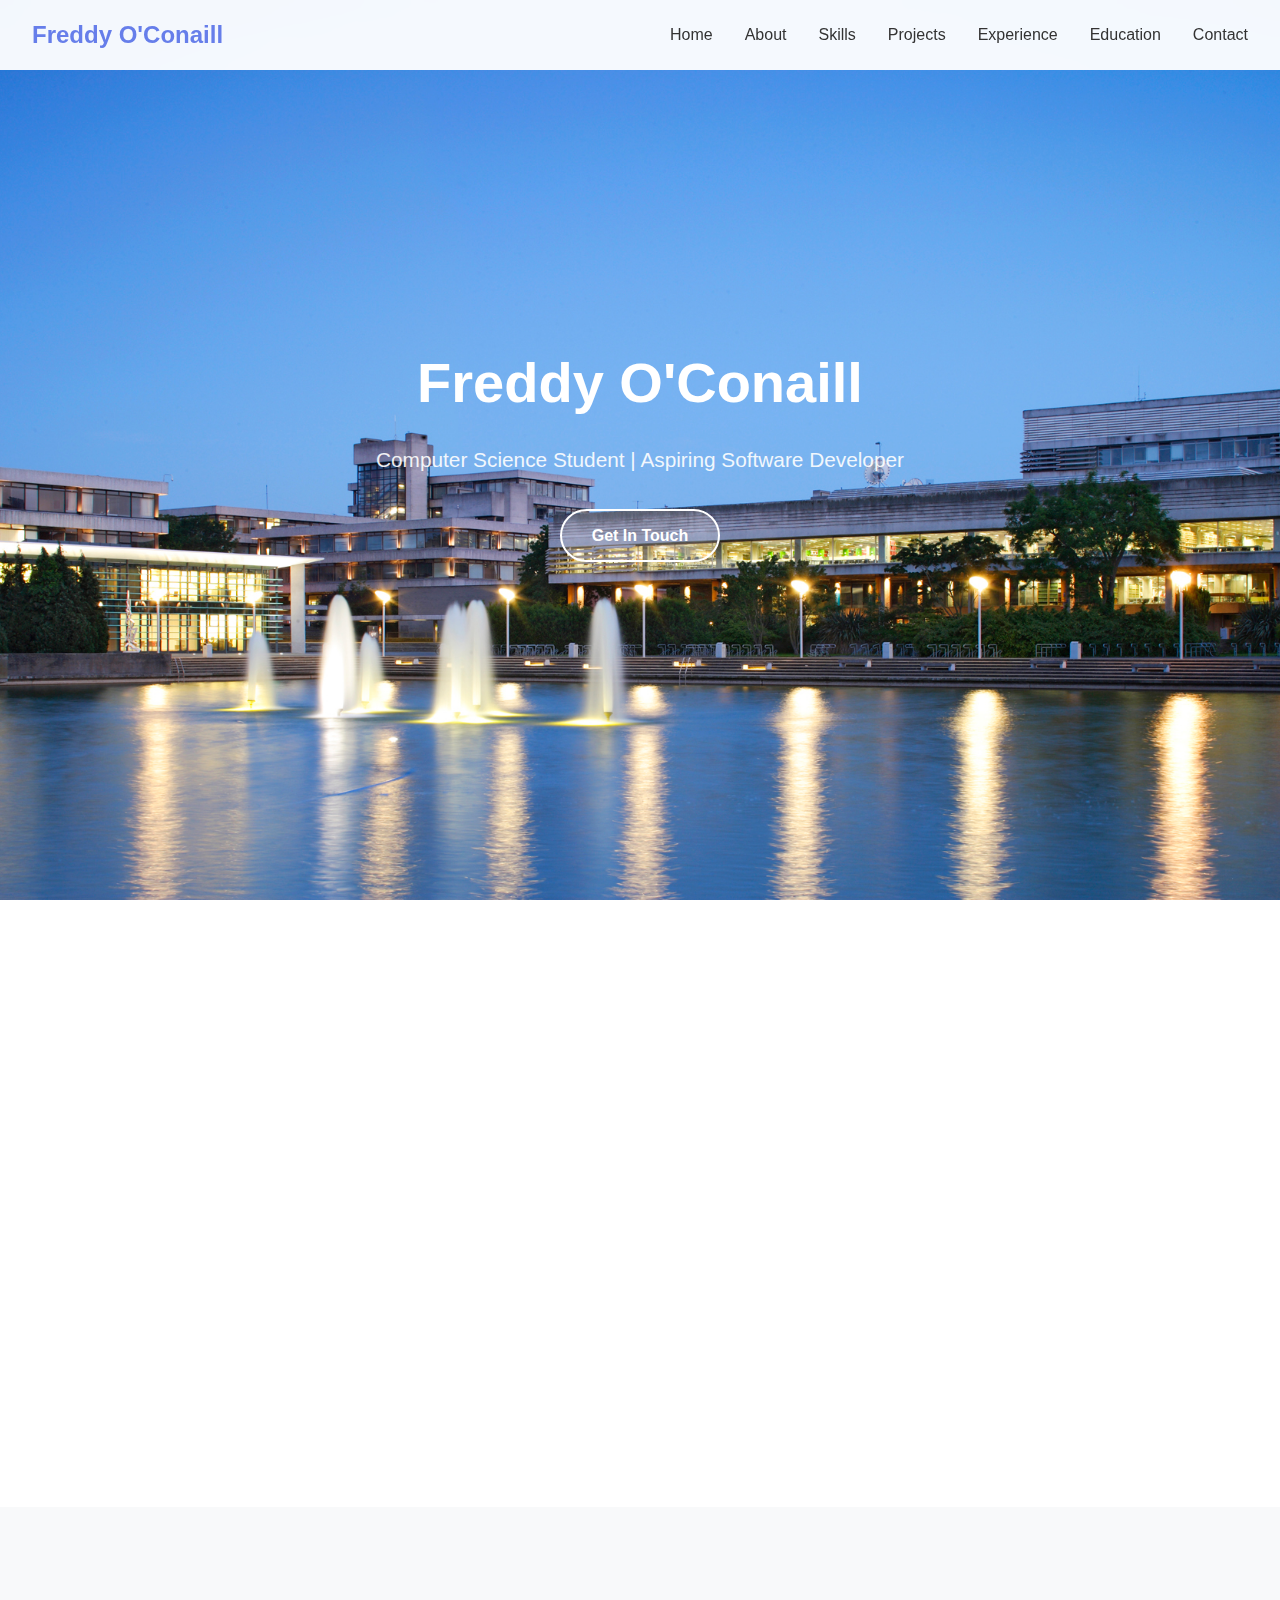
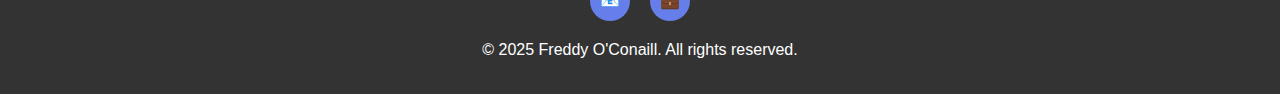
<file: website/main.html>
<!DOCTYPE html>
<html lang="en">
<head>
    <meta charset="UTF-8">
    <meta name="viewport" content="width=device-width, initial-scale=1.0">
    <title>Freddy O'Conaill - CS Student</title>
    <link rel="stylesheet" href="style.css">
</head>
<body>
    <!-- Navigation -->
    <nav id="navbar">
        <div class="nav-container">
            <div class="logo">Freddy O'Conaill</div>
            <ul class="nav-menu" id="nav-menu">
                <li><a href="#home" class="nav-link">Home</a></li>
                <li><a href="#about" class="nav-link">About</a></li>
                <li><a href="#skills" class="nav-link">Skills</a></li>
                <li><a href="#projects" class="nav-link">Projects</a></li>
                <li><a href="#experience" class="nav-link">Experience</a></li>
                <li><a href="#education" class="nav-link">Education</a></li>
                <li><a href="#contact" class="nav-link">Contact</a></li>
            </ul>
            <div class="hamburger" id="hamburger">
                <span></span>
                <span></span>
                <span></span>
            </div>
        </div>
    </nav>

    <!-- Hero Section -->
    <section id="home" class="hero">
        <div class="hero-content">
            <h1>Freddy O'Conaill</h1>
            <p class="subtitle">Computer Science Student | Aspiring Software Developer</p>
            <a href="#contact" class="cta-button">Get In Touch</a>
        </div>
    </section>

    <!-- About Section -->
    <section id="about" class="section">
        <div class="container">
            <h2 class="section-title fade-in">About Me</h2>
            <div class="about-content fade-in">
                <div class="about-image">
                    <div class="profile-pic">
                        <img src="0988477B-3825-44A6-AC79-C04C6C9B5664_1_201_a.jpeg">
                    </div>
                </div>
                <div class="about-text">
                    <h3>Passionate CS Student</h3>
                    <p>I'm a dedicated Computer Science student with a passion for creating innovative solutions and building meaningful software. Currently pursuing my degree while actively seeking internship opportunities to apply my knowledge in real-world scenarios.</p>
                    <p>I enjoy tackling complex problems, learning new technologies, and collaborating with teams to create impactful projects. My goal is to contribute to cutting-edge technology that makes a difference in people's lives.</p>
                    <p>When I'm not coding, you can find me running, playing golf or socialising in my many of my colleges socieities</p>
                </div>
            </div>
        </div>
    </section>

    <!-- Skills Section -->
    <section id="skills" class="section">
        <div class="container">
            <h2 class="section-title fade-in">Technical Skills</h2>
            <div class="skills-grid fade-in">
                <div class="skill-category">
                    <h3>Programming Languages</h3>
                    <div class="skill-tags">
                        <span class="skill-tag">Python</span>
                        <span class="skill-tag">Java</span>
                        <span class="skill-tag">JavaScript</span>
                        <span class="skill-tag">SQL</span>
                    </div>
                </div>
                <div class="skill-category">
                    <h3>Web Development</h3>
                    <div class="skill-tags">
                        <span class="skill-tag">HTML5</span>
                        <span class="skill-tag">CSS3</span>
                        <span class="skill-tag">JavaScript</span>

                    </div>
                </div>
                <div class="skill-category">
                    <h3>Databases</h3>
                    <div class="skill-tags">
                        <span class="skill-tag">MySQL</span>
                    </div>
                </div>
            </div>
        </div>
    </section>

    <!-- Projects Section -->
    <section id="projects" class="section">
        <div class="container">
            <h2 class="section-title fade-in">Featured Projects</h2>
            <div class="projects-grid fade-in">
                <div class="project-card">
                    <div class="project-image">💻</div>
                    <div class="project-content">
                        <h3 class="project-title">HexOust Game</h3>
                        <p class="project-description">Built a game from scratch in Java, using JavaFX to host the desktop application. Designed and built detailed unit tests for the application</p>
                        <div class="project-tech">
                            <span class="tech-tag">Java</span>
                            <span class="tech-tag">JavaFX</span>
                            <span class="tech-tag">Junit</span>
                        </div>
                        <div class="project-links">

                            <a href="https://github.com/FredisGod/GROUP_32_HEXOUST" class="project-link">GitHub</a>
                        </div>
                    </div>
                </div>
                <div class="project-card">
                    <div class="project-image">📱</div>
                    <div class="project-content">
                        <h3 class="project-title">Algorithm Research Paper</h3>
                        <p class="project-description">Worked in a team to recreate a study on Algorithm efficeny in relation to power consumption. Used a combination of Math, statistiscs and programming combining many of the skills I've learned in my degree</p>
                        <div class="project-tech">
                            <span class="tech-tag">Java</span>
                            <span class="tech-tag">Algorithms/Data Structures</span>
                            <span class="tech-tag">Probability</span>
                            <span class="tech-tag">Statistics</span>
                            <span class="tech-tag">Ubuntu linux</span>
                        </div>
                        <div class="project-links">
                            <a href="https://github.com/FredisGod/AlgorithmAnalysis" class="project-link">GitHub</a>
                        </div>
                    </div>
                </div>
                <div class="project-card">
                    <div class="project-image">🤖</div>
                    <div class="project-content">
                        <h3 class="project-title">Personal Website</h3>
                        <p class="project-description">Built my personal website as a summer project to teach myself the fundamentals of web design</p>
                        <div class="project-tech">
                            <span class="tech-tag">HTML5</span>
                            <span class="tech-tag">CSS</span>
                            <span class="tech-tag">JavaScript</span>
                            <span class="tech-tag">Git</span>
                        </div>
                        <div class="project-links">
                            <a href="#" class="project-link">GitHub</a>
                        </div>
                    </div>
                </div>
            </div>
        </div>
    </section>

    <!-- Experience Section -->
    <section id="experience" class="section">
        <div class="container">
            <h2 class="section-title fade-in">Experience</h2>
            <div class="experience-timeline fade-in">
                <div class="experience-item">
                    <h3 class="experience-title">Software Development Intern</h3>
                    <div class="experience-company">Ericsson</div>
                    <div class="experience-date">Spring 2021 (Transition year work placement)</div>
                    <p>I was introdcued to the world of software developement through the Agile framework. We collaborated in teams to work on website using HTMl and CSS. We were guided by experience software engineers on how to set goals and work in a team</p>
                </div>
                <div class="experience-item">
                    <h3 class="experience-title">Hardware Repair Intern</h3>
                    <div class="experience-company">Laptop Lab Dublin</div>
                    <div class="experience-date">Summer 2021</div>
                    <p>I worked at a computer repair shop in Dublin. I was tasked with assembling PCs, fixing and installing operating systems and working with customers to diagnos their tech issues.</p>
                </div>
            </div>
        </div>
    </section>

    <!-- Education Section -->
    <section id="education" class="section">
        <div class="container">
            <h2 class="section-title fade-in">Education</h2>
            <div class="education-content fade-in">
                <div class="education-card">
                    <div class="education-icon">🎓</div>
                    <h3 class="education-degree">Bachelor of Science in Computer Science</h3>
                    <div class="education-school">University College Dublin</div>
                    <div class="education-date">Expected Graduation: September 2027</div>
                    <p>Grade: 2nd class honours grade 1 (2.1)</p>
                    <p>Relevant Coursework: Data Structures, Algorithms, Software Engineering, Database Systems, Statistics, Web Development</p>
                </div>
            </div>
        </div>
    </section>

    <!-- Contact Section -->
    <section id="contact" class="section">
        <div class="container">
            <h2 class="section-title fade-in">Get In Touch</h2>
            <div class="contact-content fade-in">
                <div class="contact-info">
                    <h3>Contact Information</h3>
                    <div class="contact-item">
                        <div class="contact-icon">📧</div>
                        <div>
                            <strong>Email</strong>
                            <p>freddyoconaill@gmail.com</p>
                        </div>
                    </div>
                    <div class="contact-item">
                        <div class="contact-icon">📱</div>
                        <div>
                            <strong>Phone</strong>
                            <p>+353 083 838 9335</p>
                        </div>
                    </div>
                    <div class="contact-item">
                        <div class="contact-icon">📍</div>
                        <div>
                            <strong>Location</strong>
                            <p>Dublin, Ireland</p>
                        </div>
                    </div>
                    <div class="contact-item">
                        <div class="contact-icon">💼</div>
                        <div>
                            <strong>LinkedIn</strong>
                            <p>https://www.linkedin.com/in/freddy-o’conaill-875808264/</p>
                        </div>
                    </div>
                </div>
                
            </div>
        </div>
    </section>

    <!-- Footer -->
    <footer>
        <div class="container">
            <div class="social-links">
                <a href="mailto:freddyoconaill@gmail" class="social-link">📧</a>
                <a href="https://www.linkedin.com/in/freddy-o’conaill-875808264" class="social-link">💼</a>
            </div>
            <p>&copy; 2025 Freddy O'Conaill. All rights reserved.</p>
        </div>
    </footer>
    <script src="script.js"></script>
</body>
</file>
<file: website/style.css>
* {
    margin: 0;
    padding: 0;
    box-sizing: border-box;
}

body {
    font-family: 'Segoe UI', Tahoma, Geneva, Verdana, sans-serif;
    line-height: 1.6;
    color: #333;
    background: linear-gradient(135deg, #667eea 0%, #764ba2 100%);
    min-height: 100vh;
}

.container {
    max-width: 1200px;
    margin: 0 auto;
    padding: 0 20px;
}

/* Navigation */
nav {
    position: fixed;
    top: 0;
    width: 100%;
    background: rgba(255, 255, 255, 0.95);
    backdrop-filter: blur(10px);
    z-index: 1000;
    transition: all 0.3s ease;
}

nav.scrolled {
    box-shadow: 0 2px 20px rgba(0, 0, 0, 0.1);
}

.nav-container {
    display: flex;
    justify-content: space-between;
    align-items: center;
    padding: 1rem 2rem;
}

.logo {
    font-size: 1.5rem;
    font-weight: bold;
    color: #667eea;
}

.nav-menu {
    display: flex;
    list-style: none;
    gap: 2rem;
}

.nav-link {
    text-decoration: none;
    color: #333;
    font-weight: 500;
    transition: color 0.3s ease;
    position: relative;
}

.nav-link:hover {
    color: #667eea;
}

.nav-link::after {
    content: '';
    position: absolute;
    bottom: -5px;
    left: 0;
    width: 0;
    height: 2px;
    background: #667eea;
    transition: width 0.3s ease;
}

.nav-link:hover::after {
    width: 100%;
}

/* Mobile menu toggle */
.hamburger {
    display: none;
    flex-direction: column;
    cursor: pointer;
}

.hamburger span {
    width: 25px;
    height: 3px;
    background: #333;
    margin: 3px 0;
    transition: 0.3s;
}

/* Hero Section */
.hero {
    background-image: url('UCD_night.jpg');
    background-size: cover; /* makes sure image covers entire section */
    background-position: center; /* keeps image centered */
    background-repeat: no-repeat;
    height: 100vh;
    display: flex;
    align-items: center;
    justify-content: center;
    text-align: center;
    color: white;
    position: relative;
    overflow: hidden;
}

/*
.hero::before {
    content: '';
    position: absolute;
    top: 0;
    left: 0;
    right: 0;
    bottom: 0;
    background: linear-gradient(135deg, rgba(102, 126, 234, 0.8) 0%, rgba(118, 75, 162, 0.8) 100%);
    z-index: 1;
}
*/
.hero-content {
    z-index: 2;
    position: relative;
    animation: fadeInUp 1s ease-out;
}

.hero h1 {
    font-size: 3.5rem;
    margin-bottom: 1rem;
    font-weight: 700;
}

.hero .subtitle {
    font-size: 1.3rem;
    margin-bottom: 2rem;
    opacity: 0.9;
}

.cta-button {
    display: inline-block;
    padding: 12px 30px;
    background: rgba(255, 255, 255, 0.2);
    color: white;
    text-decoration: none;
    border-radius: 50px;
    border: 2px solid white;
    transition: all 0.3s ease;
    font-weight: 600;
}

.cta-button:hover {
    background: white;
    color: #667eea;
    transform: translateY(-2px);
    box-shadow: 0 10px 25px rgba(0, 0, 0, 0.2);
}

/* Sections */
.section {
    padding: 80px 0;
    background: white;
}

.section:nth-child(even) {
    background: #f8f9fa;
}

.section-title {
    text-align: center;
    font-size: 2.5rem;
    margin-bottom: 3rem;
    color: #333;
    position: relative;
}

.section-title::after {
    content: '';
    position: absolute;
    bottom: -10px;
    left: 50%;
    transform: translateX(-50%);
    width: 60px;
    height: 4px;
    background: linear-gradient(135deg, #667eea, #764ba2);
    border-radius: 2px;
}

/* About Section */
.about-content {
    display: grid;
    grid-template-columns: 1fr 2fr;
    gap: 4rem;
    align-items: center;
}

.about-image {
    text-align: center;
}

.profile-pic {
    width: 250px;
    height: 250px;
    border-radius: 50%;
    overflow: hidden;
    background: linear-gradient(135deg, #667eea, #764ba2);
    display: flex;
    align-items: center;
    justify-content: center;
    color: white;
    font-size: 4rem;
    font-weight: bold;
    margin: 0 auto;
    box-shadow: 0 20px 40px rgba(102, 126, 234, 0.3);
}

.profile-pic img {
    width: 100%;
    height: 100%;
    object-fit: cover; /* Or 'contain' if you want to see full image even with empty space */
  }
  
.about-text h3 {
    font-size: 1.8rem;
    margin-bottom: 1rem;
    color: #667eea;
}

.about-text p {
    margin-bottom: 1rem;
    color: #666;
    font-size: 1.1rem;
}

/* Skills Section */
.skills-grid {
    display: grid;
    grid-template-columns: repeat(auto-fit, minmax(300px, 1fr));
    gap: 2rem;
}

.skill-category {
    background: white;
    padding: 2rem;
    border-radius: 15px;
    box-shadow: 0 10px 30px rgba(0, 0, 0, 0.1);
    transition: transform 0.3s ease;
}

.skill-category:hover {
    transform: translateY(-5px);
}

.skill-category h3 {
    color: #667eea;
    margin-bottom: 1rem;
    font-size: 1.3rem;
}

.skill-tags {
    display: flex;
    flex-wrap: wrap;
    gap: 0.5rem;
}

.skill-tag {
    background: linear-gradient(135deg, #667eea, #764ba2);
    color: white;
    padding: 0.3rem 0.8rem;
    border-radius: 20px;
    font-size: 0.9rem;
    font-weight: 500;
}

/* Projects Section */
.projects-grid {
    display: grid;
    grid-template-columns: repeat(auto-fit, minmax(350px, 1fr));
    gap: 2rem;
}

.project-card {
    background: white;
    border-radius: 15px;
    overflow: hidden;
    box-shadow: 0 10px 30px rgba(0, 0, 0, 0.1);
    transition: all 0.3s ease;
    position: relative;
}

.project-card:hover {
    transform: translateY(-10px);
    box-shadow: 0 20px 50px rgba(0, 0, 0, 0.15);
}

.project-image {
    height: 200px;
    background: linear-gradient(135deg, #667eea, #764ba2);
    display: flex;
    align-items: center;
    justify-content: center;
    color: white;
    font-size: 3rem;
}

.project-content {
    padding: 1.5rem;
}

.project-title {
    font-size: 1.3rem;
    font-weight: 600;
    margin-bottom: 0.5rem;
    color: #333;
}

.project-description {
    color: #666;
    margin-bottom: 1rem;
    line-height: 1.5;
}

.project-tech {
    display: flex;
    flex-wrap: wrap;
    gap: 0.5rem;
    margin-bottom: 1rem;
}

.tech-tag {
    background: #f0f2ff;
    color: #667eea;
    padding: 0.2rem 0.6rem;
    border-radius: 15px;
    font-size: 0.8rem;
    font-weight: 500;
}

.project-links {
    display: flex;
    gap: 1rem;
}

.project-link {
    color: #667eea;
    text-decoration: none;
    font-weight: 500;
    padding: 0.5rem 1rem;
    border: 1px solid #667eea;
    border-radius: 25px;
    transition: all 0.3s ease;
    font-size: 0.9rem;
}

.project-link:hover {
    background: #667eea;
    color: white;
}

/* Experience Section */
.experience-timeline {
    position: relative;
    padding-left: 2rem;
}

.experience-timeline::before {
    content: '';
    position: absolute;
    left: 15px;
    top: 0;
    bottom: 0;
    width: 2px;
    background: linear-gradient(135deg, #667eea, #764ba2);
}

.experience-item {
    position: relative;
    background: white;
    margin-bottom: 2rem;
    padding: 1.5rem;
    border-radius: 10px;
    box-shadow: 0 5px 15px rgba(0, 0, 0, 0.1);
    margin-left: 2rem;
}

.experience-item::before {
    content: '';
    position: absolute;
    left: -3rem;
    top: 1.5rem;
    width: 15px;
    height: 15px;
    background: #667eea;
    border-radius: 50%;
    border: 3px solid white;
}

.experience-title {
    font-size: 1.2rem;
    font-weight: 600;
    color: #333;
    margin-bottom: 0.5rem;
}

.experience-company {
    color: #667eea;
    font-weight: 500;
    margin-bottom: 0.5rem;
}

.experience-date {
    color: #666;
    font-size: 0.9rem;
    margin-bottom: 1rem;
}

/* Education Section */
.education-content {
    display: grid;
    grid-template-columns: repeat(auto-fit, minmax(300px, 1fr));
    gap: 2rem;
}

.education-card {
    background: white;
    padding: 2rem;
    border-radius: 15px;
    box-shadow: 0 10px 30px rgba(0, 0, 0, 0.1);
    text-align: center;
    transition: transform 0.3s ease;
}

.education-card:hover {
    transform: translateY(-5px);
}

.education-icon {
    width: 80px;
    height: 80px;
    background: linear-gradient(135deg, #667eea, #764ba2);
    border-radius: 50%;
    display: flex;
    align-items: center;
    justify-content: center;
    margin: 0 auto 1rem;
    color: white;
    font-size: 2rem;
}

.education-degree {
    font-size: 1.3rem;
    font-weight: 600;
    color: #333;
    margin-bottom: 0.5rem;
}

.education-school {
    color: #667eea;
    font-weight: 500;
    margin-bottom: 0.5rem;
}

.education-date {
    color: #666;
}

/* Contact Section */
.contact-content {
    display: grid;
    grid-template-columns: 1fr 1fr;
    gap: 4rem;
    align-items: start;
}

.contact-info {
    background: white;
    padding: 2rem;
    border-radius: 15px;
    box-shadow: 0 10px 30px rgba(0, 0, 0, 0.1);
}

.contact-item {
    display: flex;
    align-items: center;
    margin-bottom: 1.5rem;
}

.contact-icon {
    width: 50px;
    height: 50px;
    background: linear-gradient(135deg, #667eea, #764ba2);
    border-radius: 50%;
    display: flex;
    align-items: center;
    justify-content: center;
    color: white;
    margin-right: 1rem;
}

.contact-form {
    background: white;
    padding: 2rem;
    border-radius: 15px;
    box-shadow: 0 10px 30px rgba(0, 0, 0, 0.1);
}

.form-group {
    margin-bottom: 1.5rem;
}

.form-group label {
    display: block;
    margin-bottom: 0.5rem;
    font-weight: 500;
    color: #333;
}

.form-group input,
.form-group textarea {
    width: 100%;
    padding: 0.8rem;
    border: 2px solid #e9ecef;
    border-radius: 8px;
    font-size: 1rem;
    transition: border-color 0.3s ease;
}

.form-group input:focus,
.form-group textarea:focus {
    outline: none;
    border-color: #667eea;
}

.form-group textarea {
    height: 120px;
    resize: vertical;
}

.submit-btn {
    background: linear-gradient(135deg, #667eea, #764ba2);
    color: white;
    padding: 0.8rem 2rem;
    border: none;
    border-radius: 25px;
    font-size: 1rem;
    font-weight: 500;
    cursor: pointer;
    transition: all 0.3s ease;
}

.submit-btn:hover {
    transform: translateY(-2px);
    box-shadow: 0 10px 25px rgba(102, 126, 234, 0.3);
}

/* Footer */
footer {
    background: #333;
    color: white;
    text-align: center;
    padding: 2rem 0;
}

.social-links {
    margin-bottom: 1rem;
}

.social-link {
    display: inline-block;
    width: 40px;
    height: 40px;
    background: #667eea;
    color: white;
    text-decoration: none;
    border-radius: 50%;
    line-height: 40px;
    margin: 0 0.5rem;
    transition: all 0.3s ease;
}

.social-link:hover {
    background: #764ba2;
    transform: translateY(-3px);
}

/* Animations */
@keyframes fadeInUp {
    from {
        opacity: 0;
        transform: translateY(30px);
    }
    to {
        opacity: 1;
        transform: translateY(0);
    }
}

.fade-in {
    opacity: 0;
    transform: translateY(30px);
    transition: all 0.6s ease;
}

.fade-in.visible {
    opacity: 1;
    transform: translateY(0);
}

/* Responsive Design */
@media (max-width: 768px) {
    .hamburger {
        display: flex;
    }

    .nav-menu {
        position: fixed;
        left: -100%;
        top: 70px;
        flex-direction: column;
        background-color: white;
        width: 100%;
        text-align: center;
        transition: 0.3s;
        box-shadow: 0 10px 27px rgba(0, 0, 0, 0.05);
        padding: 2rem 0;
    }

    .nav-menu.active {
        left: 0;
    }

    .hero h1 {
        font-size: 2.5rem;
    }

    .about-content {
        grid-template-columns: 1fr;
        text-align: center;
        gap: 2rem;
    }

    @media (max-width: 768px) {
        .contact-content {
            padding: 0 1rem;
        }

        .contact-info {
            padding: 2rem;
        }
    }

    .experience-timeline {
        padding-left: 1rem;
    }

    .experience-item {
        margin-left: 1rem;
    }
}

@media (max-width: 480px) {
    .hero h1 {
        font-size: 2rem;
    }

    .hero .subtitle {
        font-size: 1.1rem;
    }

    .section-title {
        font-size: 2rem;
    }

    .nav-container {
        padding: 1rem;
    }
}
</file>
